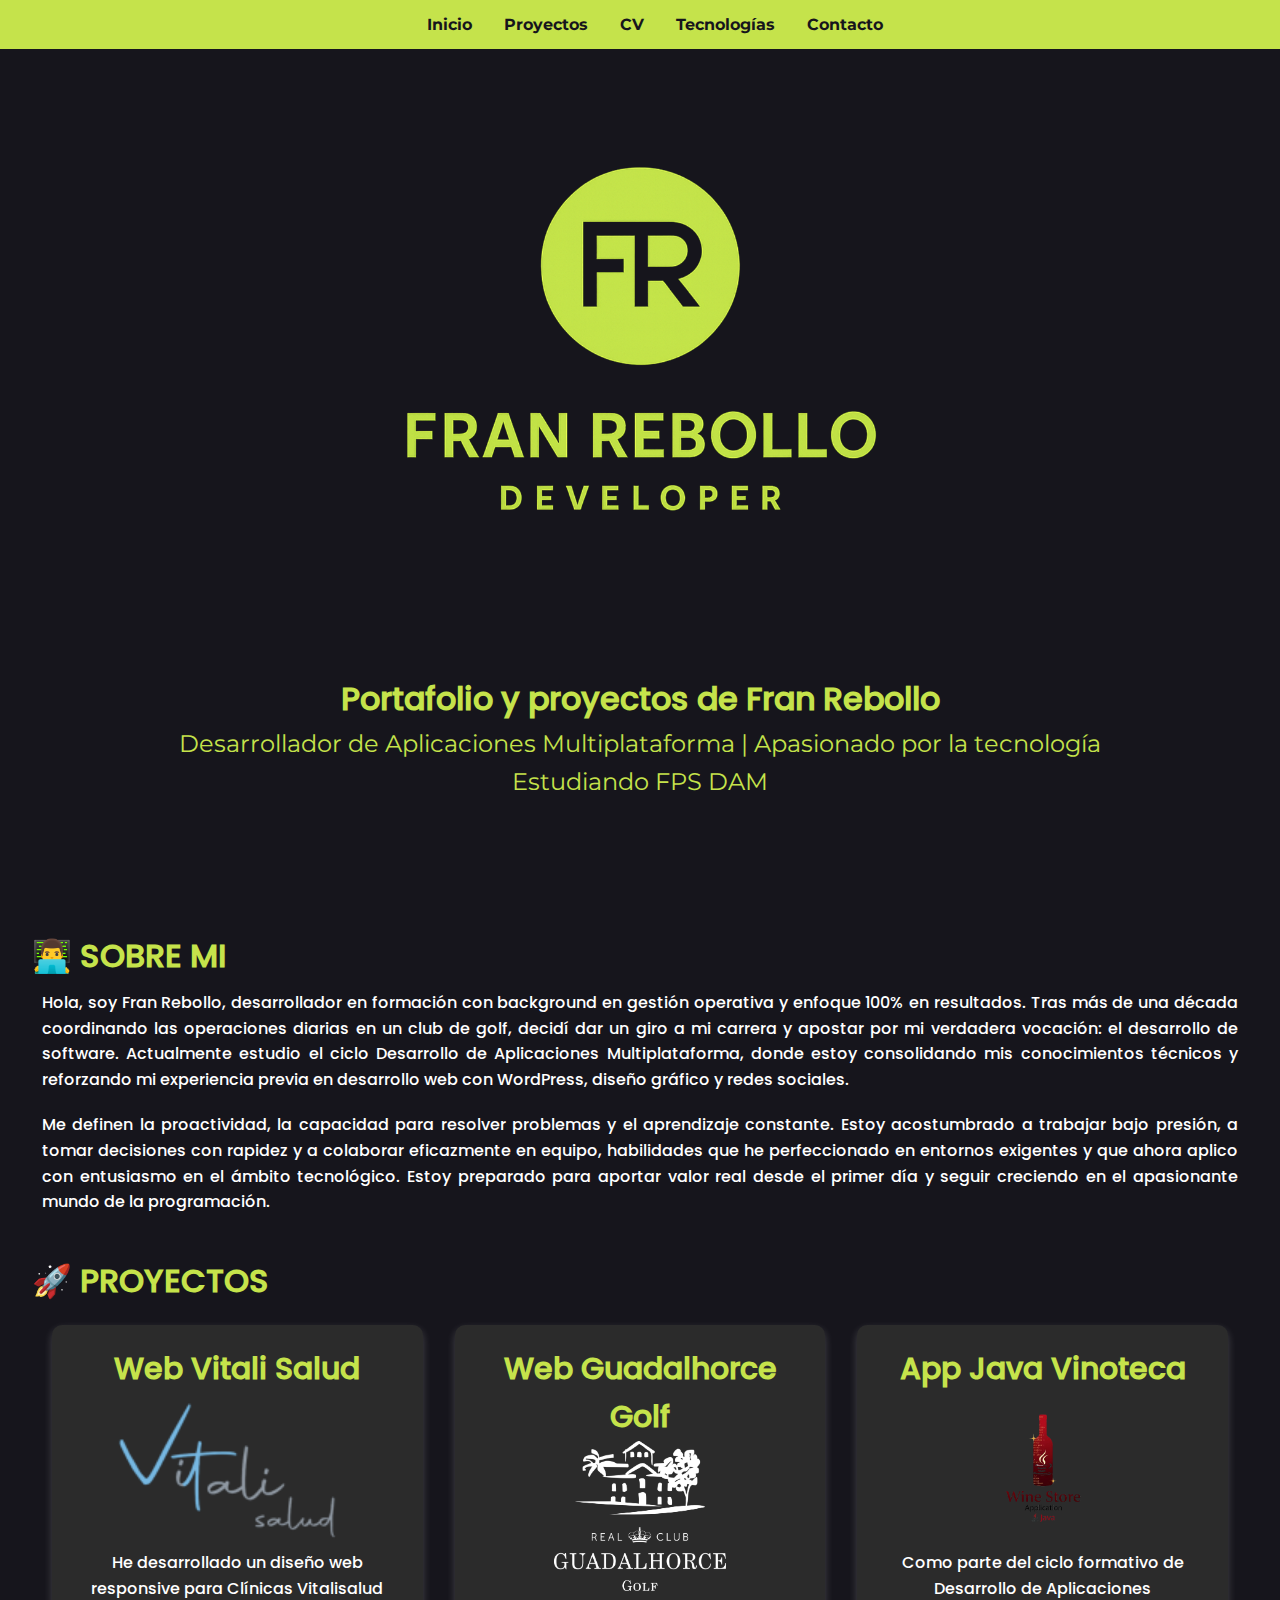
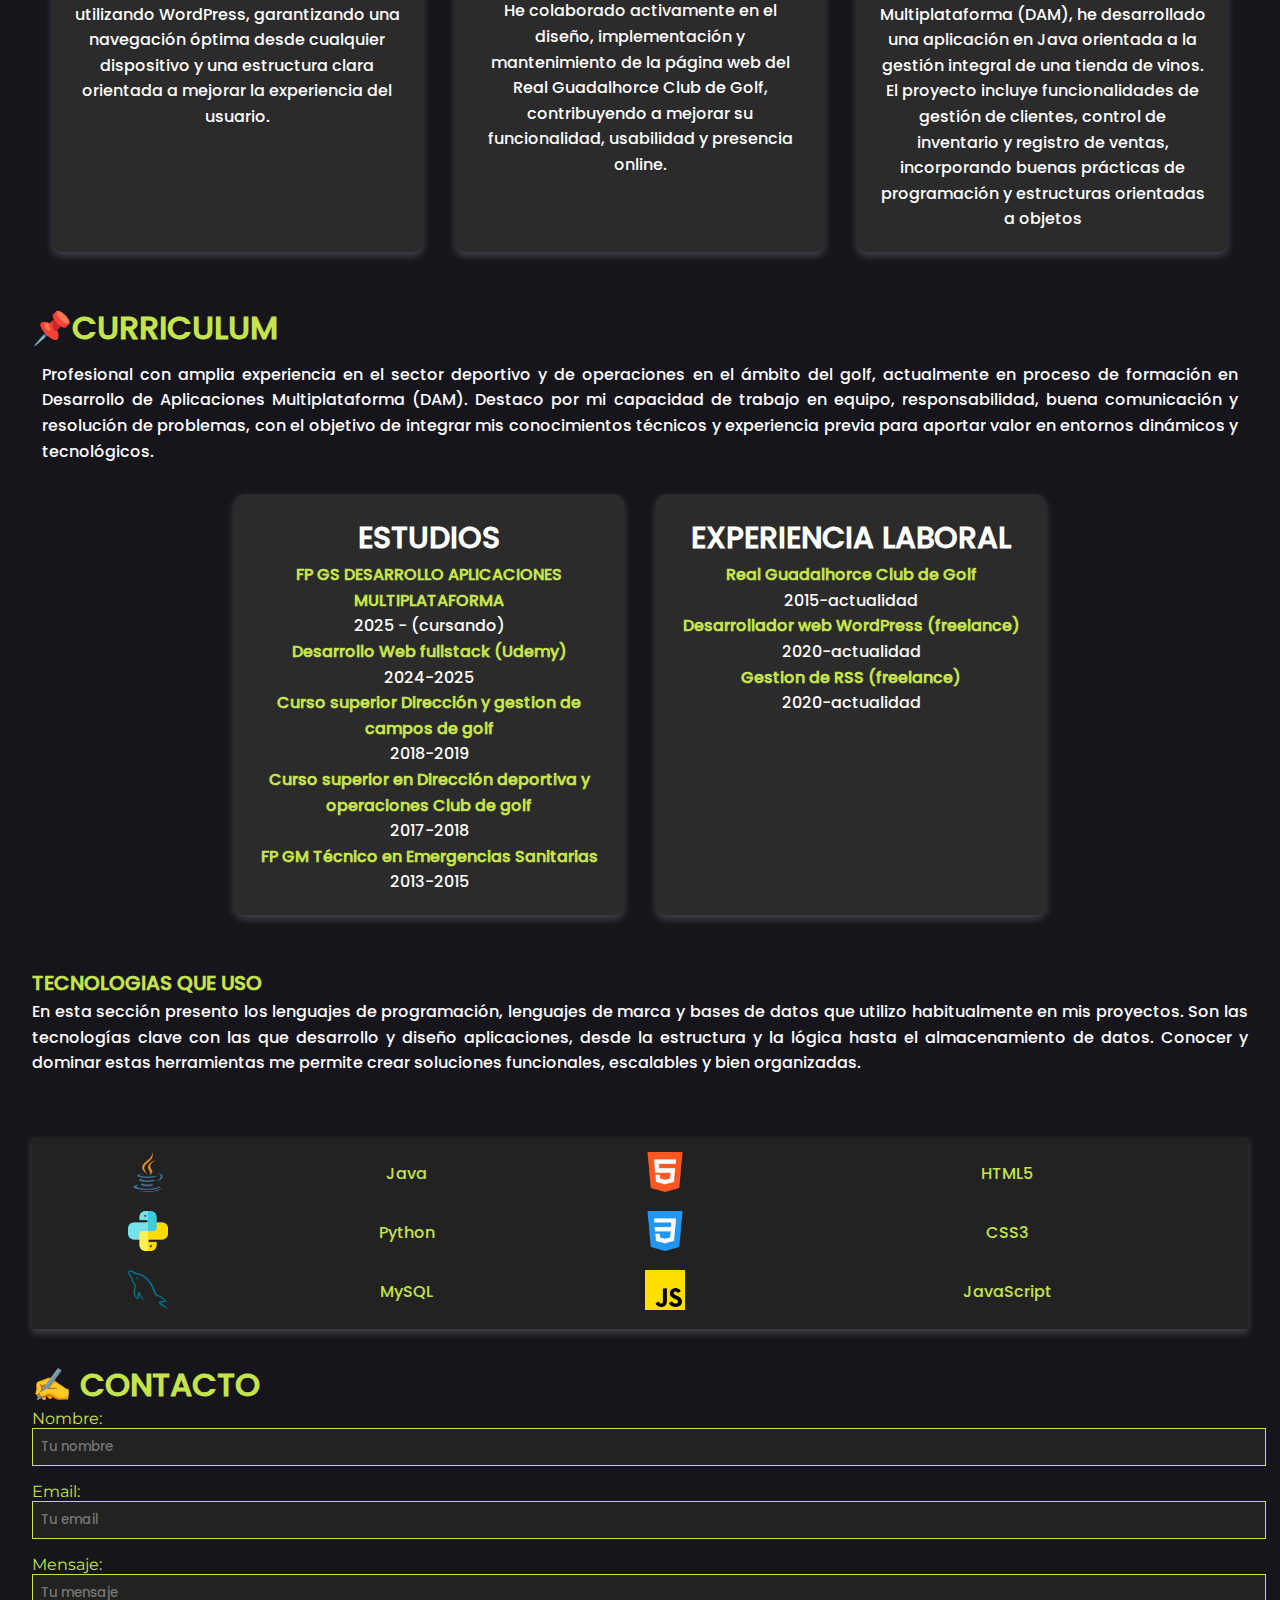
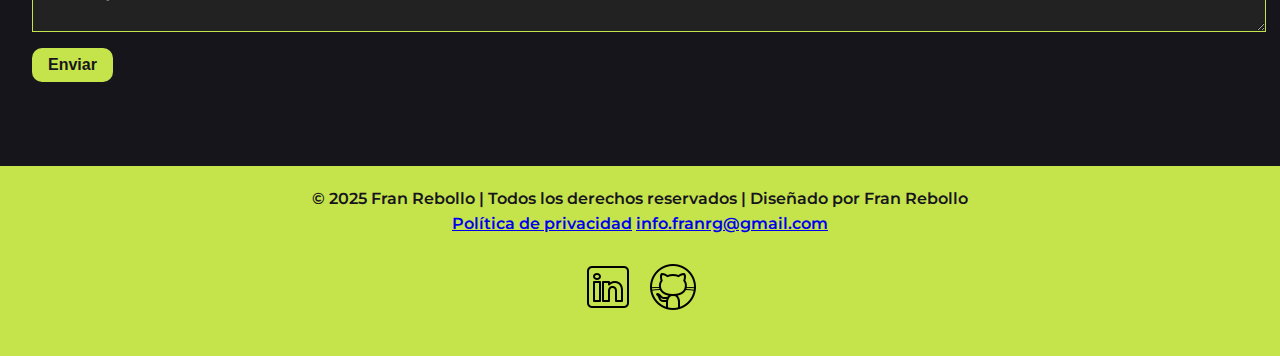
<file: index.html>
<!DOCTYPE html>
<html lang="es">

<head>
    <meta charset="UTF-8">
    <meta name="viewport" content="width=device-width, initial-scale=1.0">
    <title>Portfolio Fran Rebollo | DAM</title>
    <link rel="stylesheet" href="Styles/Styles.css">
    <link rel="icon" type="image/png" href="img/logo 2.png" />
</head>

<body>
    <header>

        <nav class="nav">
            <div class="menu-toggle" id="menu-toggle">
                <span></span>
                <span></span>
                <span></span>
            </div>
            <ul class="menu" id="menu">
                <li><a href="#inicio">Inicio</a></li>
                <li><a href="#proyectos">Proyectos</a></li>
                <li><a href="#curriculum">CV</a></li>
                <li><a href="#tecnologias">Tecnologías</a></li>
                <li><a href="#contacto">Contacto</a></li>
            </ul>
        </nav>

    </header>

    <main>

        <div class="contenedor-bienvenida">
            <section class="Bienvenida" id="inicio">
                <div class="logo-nav">
                    <img src="img/logo 2.png" alt="Logotipo Fran Rebollo" class="logo-icon">
                </div>
                <h1>Portafolio y proyectos de Fran Rebollo</h1>
                <p>Desarrollador de Aplicaciones Multiplataforma | Apasionado por la tecnología</p>
                <p>Estudiando FPS DAM</p>
            </section>
        </div>


        <section id="sobremi">
            <h2>👨‍💻 SOBRE MI</h2>
            <p class="conoceme">Hola, soy Fran Rebollo, desarrollador en formación con background en gestión operativa y
                enfoque 100% en resultados. Tras más de una década coordinando las operaciones diarias en un club de
                golf, decidí dar un giro a
                mi carrera y apostar por mi verdadera vocación: el desarrollo de software. Actualmente estudio el ciclo
                Desarrollo de Aplicaciones Multiplataforma, donde estoy consolidando mis conocimientos técnicos y
                reforzando mi experiencia previa en desarrollo web con WordPress, diseño gráfico y redes sociales.
            </p>
            <p class="conoceme">
                Me definen la proactividad, la capacidad para resolver problemas y el aprendizaje constante. Estoy
                acostumbrado a trabajar bajo presión, a tomar decisiones con rapidez y a colaborar eficazmente en
                equipo, habilidades que he perfeccionado en entornos exigentes y que ahora aplico con entusiasmo en el
                ámbito tecnológico. Estoy preparado para aportar valor real desde el primer día y seguir creciendo en el
                apasionante mundo de la programación.
            </p>
        </section>

        <section id="proyectos">
            <h2>🚀<strong> PROYECTOS</strong> </h2>

            <div class="contenedor-proyectos">
                <article>
                    <h3>Web Vitali Salud </h3>
                    <a href="https://vitalisalud.com/" target="_blank"><img src="/img/logo-vitali.png"
                            alt="logo clinicas vitalisalud"></a>
                    <p>He desarrollado un diseño web responsive para Clínicas Vitalisalud utilizando WordPress,
                        garantizando
                        una navegación óptima desde cualquier dispositivo y una estructura clara orientada a mejorar la
                        experiencia del usuario.</p>
                </article>

                <article>
                    <h3>Web Guadalhorce Golf</h3>
                    <a href="https://guadalhorce.com/" target="_blank"><img src="/img/logo guadalhorce.png"
                            alt="logo del real guadalhorce club de golf"></a>
                    <p>He colaborado activamente en el diseño, implementación y mantenimiento de la página web del Real
                        Guadalhorce Club de Golf, contribuyendo a mejorar su funcionalidad, usabilidad y presencia
                        online.</p>
                </article>

                <article>
                    <h3>App Java Vinoteca</h3>
                    <a href="https://github.com/franrg19/EC-Programacion---Entornos" target="_blank"><img
                            src="/img/gestion vinos.png" alt="logo de aplicacion java gestion tienda vinos"></a>
                    <p>Como parte del ciclo formativo de Desarrollo de Aplicaciones Multiplataforma (DAM), he
                        desarrollado una aplicación en Java orientada a la gestión integral de una tienda de vinos. El
                        proyecto incluye funcionalidades de gestión de clientes, control de inventario y registro de
                        ventas, incorporando buenas prácticas de programación y estructuras orientadas a objetos</p>
                </article>

            </div>

        </section>

        <section id="curriculum">
            <h2>📌<strong>CURRICULUM</strong></h2>
            <p class="cv">Profesional con amplia experiencia en el sector deportivo y de operaciones en el ámbito del
                golf,
                actualmente en proceso de formación en Desarrollo de Aplicaciones Multiplataforma (DAM). Destaco por mi
                capacidad de trabajo en equipo, responsabilidad, buena comunicación y resolución de problemas, con el
                objetivo de integrar mis conocimientos técnicos y experiencia previa para aportar valor en entornos
                dinámicos y tecnológicos.</p>

            <div class="estudios-content">
                <div class="estudios">

                    <h3>ESTUDIOS</h3>
                    <h4>FP GS DESARROLLO APLICACIONES MULTIPLATAFORMA</h4>
                    <p>2025 - (cursando)</p>

                    <h4>Desarrollo Web fullstack (Udemy)</h4>
                    <p>2024-2025</p>

                    <h4>Curso superior Dirección y gestion de campos de golf</h4>
                    <p>2018-2019</p>

                    <h4>Curso superior en Dirección deportiva y operaciones Club de golf</h4>
                    <p>2017-2018</p>

                    <h4>FP GM Técnico en Emergencias Sanitarias</h4>
                    <p>2013-2015</p>

                </div>


                <div class="experiencia">

                    <h3>EXPERIENCIA LABORAL</h3>
                    <h4>Real Guadalhorce Club de Golf</h4>
                    <p>2015-actualidad</p>

                    <h4>Desarrollador web WordPress (freelance)</h4>
                    <p>2020-actualidad </p>

                    <h4>Gestion de RSS (freelance)</h4>
                    <p>2020-actualidad </p>

                </div>
        </section>

        <section>
            <div class="tecnologias-presentacion">
                <h4>TECNOLOGIAS QUE USO</h4>
                <P>En esta sección presento los lenguajes de programación, lenguajes de marca y bases de datos que
                    utilizo habitualmente en mis proyectos. Son las tecnologías clave con las que desarrollo y diseño
                    aplicaciones, desde la estructura y la lógica hasta el almacenamiento de datos. Conocer y dominar
                    estas herramientas me permite crear soluciones funcionales, escalables y bien organizadas.</P>
            </div>

            <table class="tecnologias-icon" id="tecnologias">
                <tr>
                    <td><img class="icono" src="/img/java.png" alt="icono de java"></td>
                    <td>
                        <p>Java</p>
                    </td>
                    <td><img class="icono" src="img/html-5.png" alt="icono de html-5"></td>
                    <td>
                        <p>HTML5</p>
                    </td>
                </tr>
                <tr>
                    <td><img class="icono" src="img/python.png" alt="icono de python"></td>
                    <td>
                        <p>Python</p>
                    </td>
                    <td><img class="icono" src="img/css-3.png" alt="icono de css-3"></td>
                    <td>
                        <p>CSS3</p>
                    </td>
                </tr>
                <tr>
                    <td><img class="icono" src="img/mysql.png" alt="icono de mySQL"></td>
                    <td>
                        <p>MySQL</p>
                    </td>
                    <td><img class="icono" src="img/js.png" alt="icono de javascript"></td>
                    <td>
                        <p>JavaScript</p>
                    </td>
                </tr>
            </table>

        </section>




        <section id="contacto">
            <h2>✍️ CONTACTO</h2>
            <form action="mailto:info.franrg@gmail.com" method="post" enctype="text/plain">
                <label>Nombre:</label>
                <input type="text" name="nombre" placeholder="Tu nombre" required />
                <label>Email:</label>
                <input type="email" name="email" placeholder="Tu email" required />
                <label>Mensaje:</label>
                <textarea name="mensaje" placeholder="Tu mensaje" required></textarea>
                <button type="submit">Enviar</button>
            </form>
        </section>


    </main>

    <footer>
        <div class="main-footer">
            <div class="footer-content">
                <p>&copy; 2025 Fran Rebollo | Todos los derechos reservados | Diseñado por Fran Rebollo <br> <a
                        href="Pdp.html">Política de privacidad</a> <a
                        href="mailto:info.franrg@gmail.com">info.franrg@gmail.com</a></p>

                <div class="social-links">
                    <a href="https://www.linkedin.com/in/francisco-rebollo-gonzalez/"><img src="img/linkedin-black.png"
                            alt="icono linkedin"></a>
                    <a href="https://github.com/franrg19"><img src="img/github-black.png" alt="logo github"></a>
                </div>
            </div>

        </div>
    </footer>


    <div id="cookie-popup" class="cookie-popup">
        <p>En esta web no utilizamos cookies ni ningún tipo de tecnología de seguimiento para recopilar datos de los
            usuarios. El sitio web es un portfolio personal diseñado únicamente para mostrar mi trabajo y no
            recopila
            información mediante cookies.Si en el futuro llegamos a implementar alguna cookie, actualizaremos esta
            política para informarte debidamente. <a href="#">Saber más</a></p>
        <button id="acceptCookies">Aceptar</button>
    </div>

    <script src="JS/scripts.js"></script>

</body>

</html>
</file>
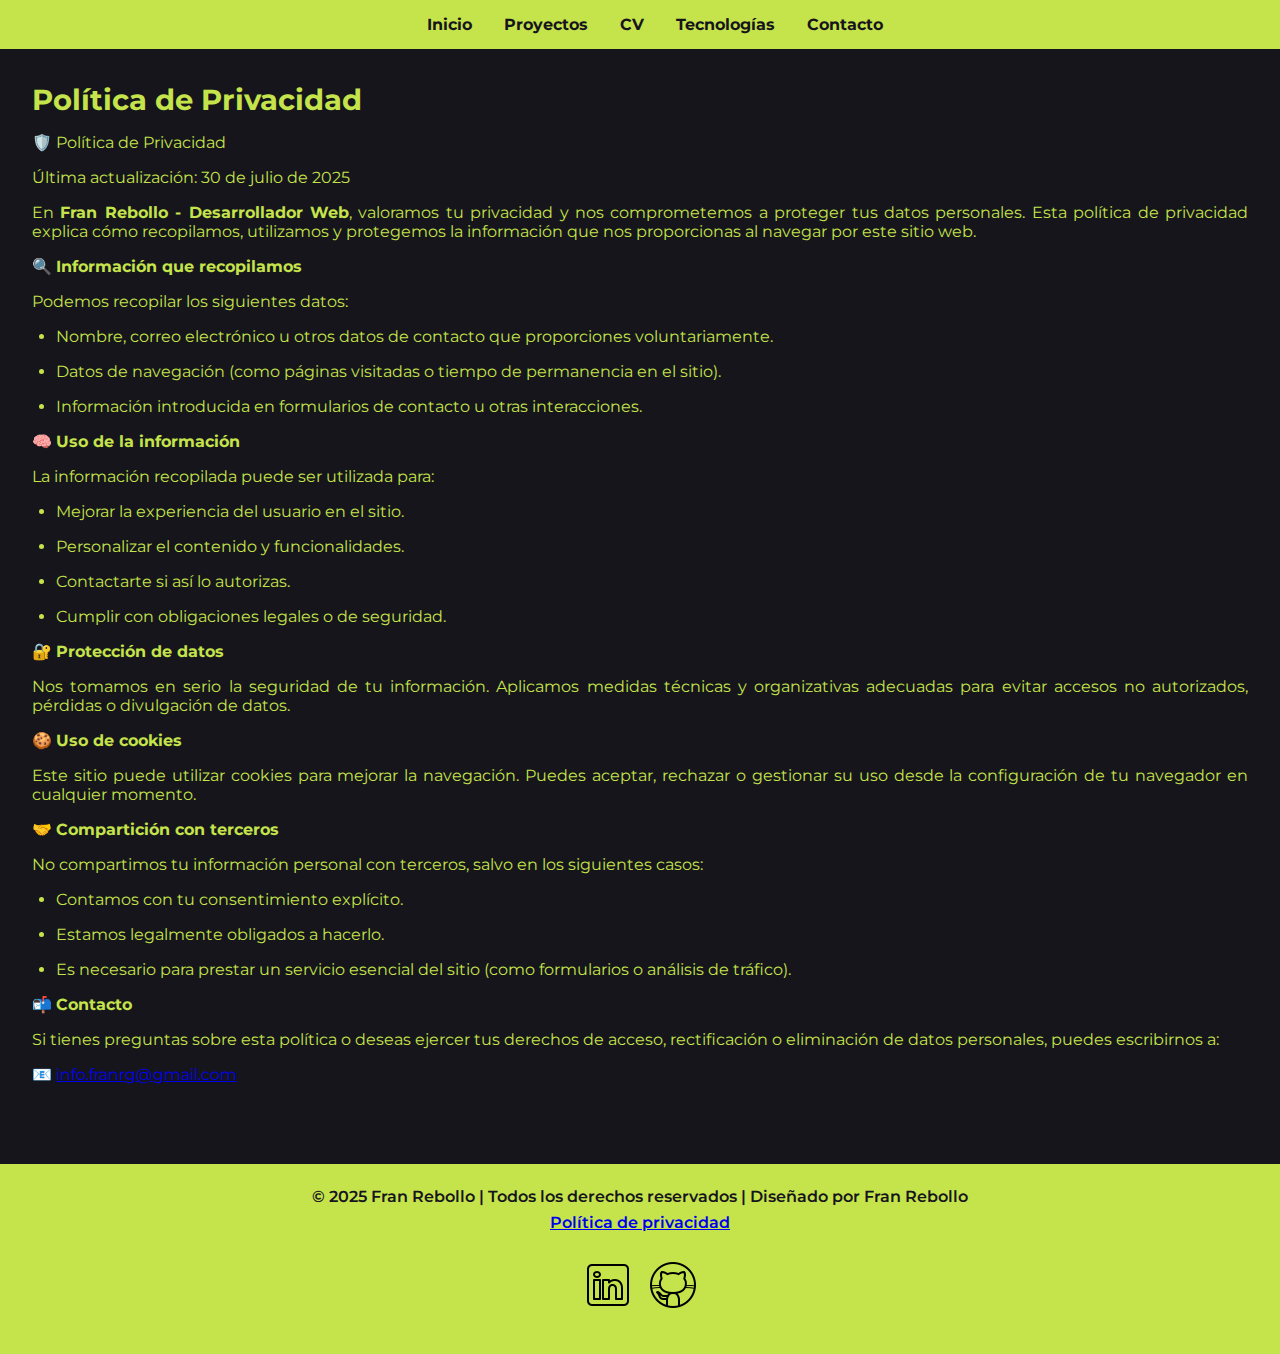
<file: Pdp.html>
<!DOCTYPE html>
<html lang="en">

<head>
    <meta charset="UTF-8">
    <meta name="viewport" content="width=device-width, initial-scale=1.0">
    <title>Política de privacidad</title>
    <link rel="stylesheet" href="Styles/Styles.css">
    <link rel="icon" type="image/png" href="img/logo 2.png" />
</head>

<body>
    <header>

        <nav class="nav">
            <div class="menu-toggle" id="menu-toggle">
                <span></span>
                <span></span>
                <span></span>
            </div>
            <ul class="menu" id="menu">
                <li><a href="index.html">Inicio</a></li>
                <li><a href="index.html#proyector">Proyectos</a></li>
                <li><a href="index.html#curriculum">CV</a></li>
                <li><a href="index.html#tecnologias">Tecnologías</a></li>
                <li><a href="index.html#contacto">Contacto</a></li>
            </ul>
        </nav>
    </header>
    <section class="politica-privacidad">
        <h3 id="titulo-politica">Política de Privacidad</h3>
        <p>🛡️ Política de Privacidad</p>
        <p>Última actualización: 30 de julio de 2025</p>

        <p>En <strong>Fran Rebollo - Desarrollador Web</strong>, valoramos tu privacidad y nos comprometemos a proteger
            tus datos personales. Esta política de privacidad explica cómo recopilamos, utilizamos y protegemos la
            información que nos proporcionas al navegar por este sitio web.</p>

        <p>🔍 <strong>Información que recopilamos</strong></p>
        <p>Podemos recopilar los siguientes datos:</p>
        <ul>
            <li>Nombre, correo electrónico u otros datos de contacto que proporciones voluntariamente.</li>
            <li>Datos de navegación (como páginas visitadas o tiempo de permanencia en el sitio).</li>
            <li>Información introducida en formularios de contacto u otras interacciones.</li>
        </ul>

        <p>🧠 <strong>Uso de la información</strong></p>
        <p>La información recopilada puede ser utilizada para:</p>
        <ul>
            <li>Mejorar la experiencia del usuario en el sitio.</li>
            <li>Personalizar el contenido y funcionalidades.</li>
            <li>Contactarte si así lo autorizas.</li>
            <li>Cumplir con obligaciones legales o de seguridad.</li>
        </ul>

        <p>🔐 <strong>Protección de datos</strong></p>
        <p>Nos tomamos en serio la seguridad de tu información. Aplicamos medidas técnicas y organizativas adecuadas
            para evitar accesos no autorizados, pérdidas o divulgación de datos.</p>

        <p>🍪 <strong>Uso de cookies</strong></p>
        <p>Este sitio puede utilizar cookies para mejorar la navegación. Puedes aceptar, rechazar o gestionar su uso
            desde la configuración de tu navegador en cualquier momento.</p>

        <p>🤝 <strong>Compartición con terceros</strong></p>
        <p>No compartimos tu información personal con terceros, salvo en los siguientes casos:</p>
        <ul>
            <li>Contamos con tu consentimiento explícito.</li>
            <li>Estamos legalmente obligados a hacerlo.</li>
            <li>Es necesario para prestar un servicio esencial del sitio (como formularios o análisis de tráfico).</li>
        </ul>

        <p>📬 <strong>Contacto</strong></p>
        <p>Si tienes preguntas sobre esta política o deseas ejercer tus derechos de acceso, rectificación o eliminación
            de datos personales, puedes escribirnos a:</p>
        <p>📧 <a href="mailto:info.franrg@gmail.com">info.franrg@gmail.com</a></p>





    </section>

    <footer>
        <div class="main-footer">
            <div class="footer-content">
                <p>&copy; 2025 Fran Rebollo | Todos los derechos reservados | Diseñado por Fran Rebollo <br> <a
                        href="Pdp.html">Política de privacidad</a></p>

                <div class="social-links">
                    <a href="https://www.linkedin.com/in/francisco-rebollo-gonzalez/"><img src="img/linkedin-black.png"
                            alt="icono linkedin"></a>
                    <a href="https://github.com/franrg19"><img src="img/github-black.png" alt="logo github"></a>
                </div>
            </div>

        </div>


        <script src="JS/scripts.js"></script>
</body>

</html>
</file>
<file: Styles/Styles.css>
* {
  margin: 0;
  padding: 0;
}

/*paleta colores*/

:root {
  --carbon: #16151c;
  --lime: #c5e34b;
  --white: #fff;
  --CV: #79e24b;
}

/*Fuentes*/

@font-face {
  font-family: 'lemon';
  src: url(/Fonts/Lemon-Regular.ttf)
}

@font-face {
  font-family: 'Montserrat';
  src: url(/Fonts/Montserrat-VariableFont_wght.ttf);
}

@font-face {
  font-family: 'Bebas';
  src: url(/Fonts/BebasNeue-Regular.otf);
}

@font-face {
  font-family: 'popins';
  src: url(/Fonts/Poppins-Medium.ttf);
}

@font-face {
  font-family: 'space';
  src: url(/Fonts/SpaceGrotesk-VariableFont_wght.ttf);
}


.logo-icon {
  height: 70vh;
}

h1 {
  font-family: 'popins';
  font-size: 2rem;
}

h2 {
  font-family: 'popins';
  font-size: 2rem;
}

.contenedor-bienvenida {
  height: 100vh;
}

.Bienvenida {
  justify-content: center;
  text-align: center;
  font-family: 'montserrat';
  font-size: 1.5rem;
  font-weight: 400;
  line-height: 1.6;
}

body {
  background-color: var(--carbon);
  color: var(--lime);
  font-family: 'Montserrat';
  text-align: justify;
}

header,
footer {
  background-color: var(--carbon);
  color: var(--lime);
  padding: 0rem;
  text-align: center;
}

.menu{
  position: fixed;
  top: 0;
  left: 0;
  width: 100%;

}

nav ul.menu {
  list-style: none;
  background-color: var(--lime);
  display: flex;
  justify-content: center;
  gap: 2rem;
  padding: 15px;
}

nav ul.menu li a {
  color: var(--carbon);
  padding-bottom: 1rem, 0;
  text-decoration: none;
  font-weight: 700;
}

nav ul.menu li a:hover,
nav ul.menu li a:focus {
  background-color: var(--carbon);
  color: var(--lime);
  text-decoration: underline;
  padding: 1rem;
}


main {
  padding: 2rem;
}

section {
  margin-bottom: 2rem;
}

.conoceme {
  line-height: 1.6;
  font-family: 'popins';
  height: auto;
  display: flex;
  align-items: center;
  justify-content: center;
  text-align: justify;
  padding: 10px;
  color: white;
}


.contenedor-proyectos {
  display: flex;
  flex-wrap: wrap;
  justify-content: center;
  gap: 2rem;
  padding: 20px;
}

.contenedor-proyectos article {
  background-color: #2b2b2b;
  color: white;
  padding: 20px;
  border-radius: 10px;
  flex: 1 1 300px;
  max-width: 350px;
  box-shadow: 0 4px 8px rgba(255, 255, 255, 0.2);
  transition: transform 0.3s ease;
  line-height: 1.6;
  text-align: center;
  font-family: 'popins';
}

.contenedor-proyectos img {
  width: auto;
  height: 150px;
  object-fit: cover;
  transition: transform 0.3s ease-in-out;
}

.contenedor-proyectos img:hover {
  transform: scale(1.1);
}

.contenedor-proyectos h3 {
  font-size: 30px;
  color: var(--lime);
}

.cv {
  line-height: 1.6;
  font-family: 'popins';
  height: auto;
  display: flex;
  align-items: center;
  justify-content: center;
  text-align: justify;
  padding: 10px;
  color: white;
}

.estudios-content {
  display: flex;
  flex-wrap: wrap;
  justify-content: center;
  gap: 2rem;
  padding: 20px;
}

.estudios-content .estudios,
.experiencia {
  background-color: #2b2b2b;
  color: white;
  padding: 20px;
  border-radius: 10px;
  flex: 1 1 300px;
  max-width: 350px;
  box-shadow: 0 4px 8px rgba(255, 255, 255, 0.2);
  transition: transform 0.3s ease;
  line-height: 1.6;
  text-align: center;
  font-family: 'popins';
}

.estudios h3,
.experiencia h3 {
  color: var(--white);
  font-size: 30px;
  font-family: 'popins';
}

.estudios h4,
.experiencia h4 {
  color: var(--lime);
}

.tecnologias-presentacion h4 {
  font-size: 20px;
  color: var(--lime);
}

.tecnologias-presentacion {
  line-height: 1.6;
  font-family: 'popins';
  color: #fff;

}

.tecnologias-icon {
  width: 100%;
  padding: 0;
  text-align: center;
  border-spacing: 15px 15px;
  background-color: #222;
  margin-top: 5%;
  box-shadow: 0 4px 8px rgba(255, 255, 255, 0.2);

}

.tecnologias-icon td {
  vertical-align: center;
}

.tecnologias-icon img {
  padding: 0;
  width: 40px;
  height: 40px;
}

.tecnologias-icon p {
  font-family: 'popins';
  font-size: 16px;
}

html {
  scroll-behavior: smooth;

}


form input,
form textarea {
  display: block;
  width: 100%;
  font-family: 'popins';
  margin-bottom: 1rem;
  padding: 0.5rem;
  background-color: #222;
  border: 1px solid var(--lime);
  color: var(--lime);
}

form button {
  background-color: var(--lime);
  color: var(--carbon);
  border: none;
  padding: 0.5rem 1rem;
  cursor: pointer;
  font-weight: 700;
  font-size: 16px;
  border-radius: 10px;
}

form button:hover,
form button:focus {
  background-color: var(--CV);
}

.main-footer {
  width: 100%;
  background-color: var(--lime);
  padding: 20px 0px;
  text-align: center;
  font-size: 1em;
  margin-top: 20px;
}

.footer-content {
  display: flex;
  flex-direction: column;
  align-items: center;
  justify-content: center;
}

.footer-content p {
  line-height: 1.6;
  color: #16151c;
  margin-bottom: 10px;
  font-weight: 600;
}

.social-links {
  margin-top: 15px;
  margin-bottom: 20px;
  display: flex;
  flex-wrap: wrap;
  justify-content: center;
  gap: 15px;
}

.politica-privacidad {
  padding: 2rem;
  margin-top:50px ;
}

.politica-privacidad h3 {
  font-size: 1.8rem;
  margin-bottom: 1rem;
}

.politica-privacidad ul {
  padding-left: 1.5rem;
}

.politica-privacidad p,
.politica-privacidad li {
  margin-bottom: 1rem;
}


/* Tablets y móviles (≤ 768px) */
@media (max-width: 768px) {
  .logo-icon {
    height: 30vh;
  }

  nav ul.menu {
    flex-direction: column;
    align-items: center;
    gap: 1rem;
  }

  .bienvenida {
    padding: 2rem 1rem;
    font-size: 1.2rem;
  }

  h1,
  h2 {
    font-size: 1.6rem;
  }

  .contenedor-proyectos {
    flex-direction: column;
    align-items: center;
  }

  .contenedor-proyectos article {
    max-width: 90%;
  }

  .estudios-content {
    flex-direction: column;
    align-items: center;
  }

  .tecnologias-icon {
    display: block;
    width: 100%;
    font-size: 14px;
  }

  .tecnologias-icon td {
    display: block;
    text-align: center;
    margin-bottom: 1rem;
  }

  form input,
  form textarea {
    font-size: 1rem;
  }

  .footer-content {
    font-size: 0.9rem;
    text-align: center;
  }

  .social-links img {
    width: 30px;
    height: auto;
  }

  .politica-privacidad {
    padding: 1rem;
    font-size: 0.95rem;
  }

  .politica-privacidad h3 {
    font-size: 1.5rem;
  }
}

/* Móviles pequeños (≤ 480px) */
@media (max-width: 480px) {

  h1,
  h2 {
    font-size: 1.3rem;
  }

  .bienvenida p {
    font-size: 1rem;
  }

  .conoceme,.cv{
    text-align: justify;
  }

  .contenedor-proyectos article h3 {
    font-size: 1.2rem;
  }

  .contenedor-proyectos article p {
    font-size: 0.95rem;
  }

  .politica-privacidad {
    padding: 0.75rem;
    font-size: 0.9rem;
  }

  .politica-privacidad h3 {
    font-size: 1.3rem;
  }

}

/* HAMBURGUESA */

.menu-toggle {
  display: none;
}

@media (max-width: 768px) {
  .menu-toggle {
    display: flex;
    flex-direction: column;
    justify-content: center;
    cursor: pointer;
    padding: 15px;
    z-index: 1001;
  }

  .menu-toggle span {
    height: 3px;
    width: 25px;
    background-color: var(--lime);
    margin: 4px 0;
    border-radius: 2px;
  }

  nav ul.menu {
    display: none;
    flex-direction: column;
    position: absolute;
    top: 60px;
    right: 0;
    background-color: var(--lime);
    width: 100%;
    padding: 1rem 0;
    z-index: 1000;
  }

  nav ul.menu.show {
    display: flex;
  }

  nav ul.menu li {
    margin: 10px 0;
  }

  nav ul.menu li a {
    padding: 10px;
  }
}

.cookie-popup {
  position: fixed;
  bottom: 20px;
  left: 20px;
  right: 20px;
  background: #979494;
  color: var(--carbon);
  padding: 15px;
  margin: auto;
  border-radius: 8px;
  display: none;
  justify-content: space-between;
  align-items: center;
  max-width: 800px;
  z-index: 10000;
}

.cookie-popup.show{
  display: flex;
}



.cookie-popup button {
  background: #248b27;
  border: none;
  color: white;
  padding: 10px 15px;
  border-radius: 5px;
  cursor: pointer;
  font-weight: bold;
  margin-top: auto;
}
</file>
